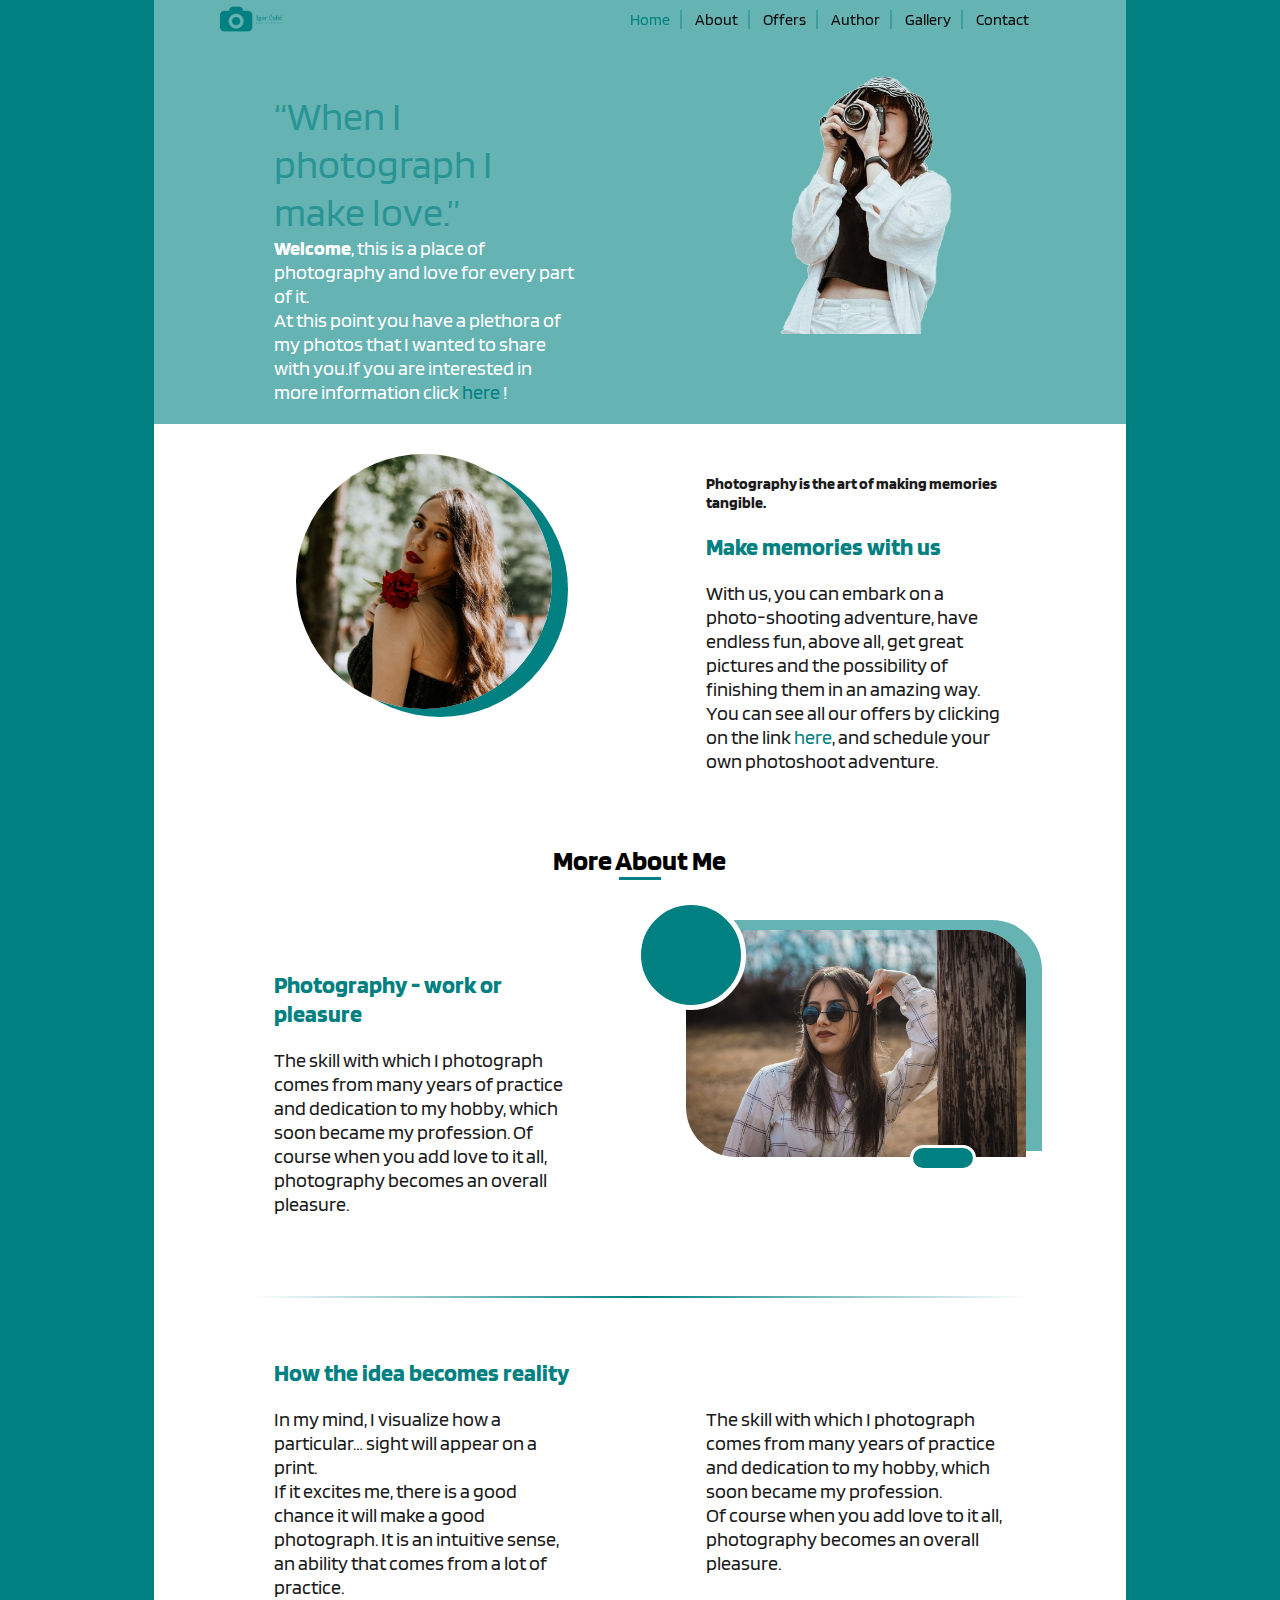
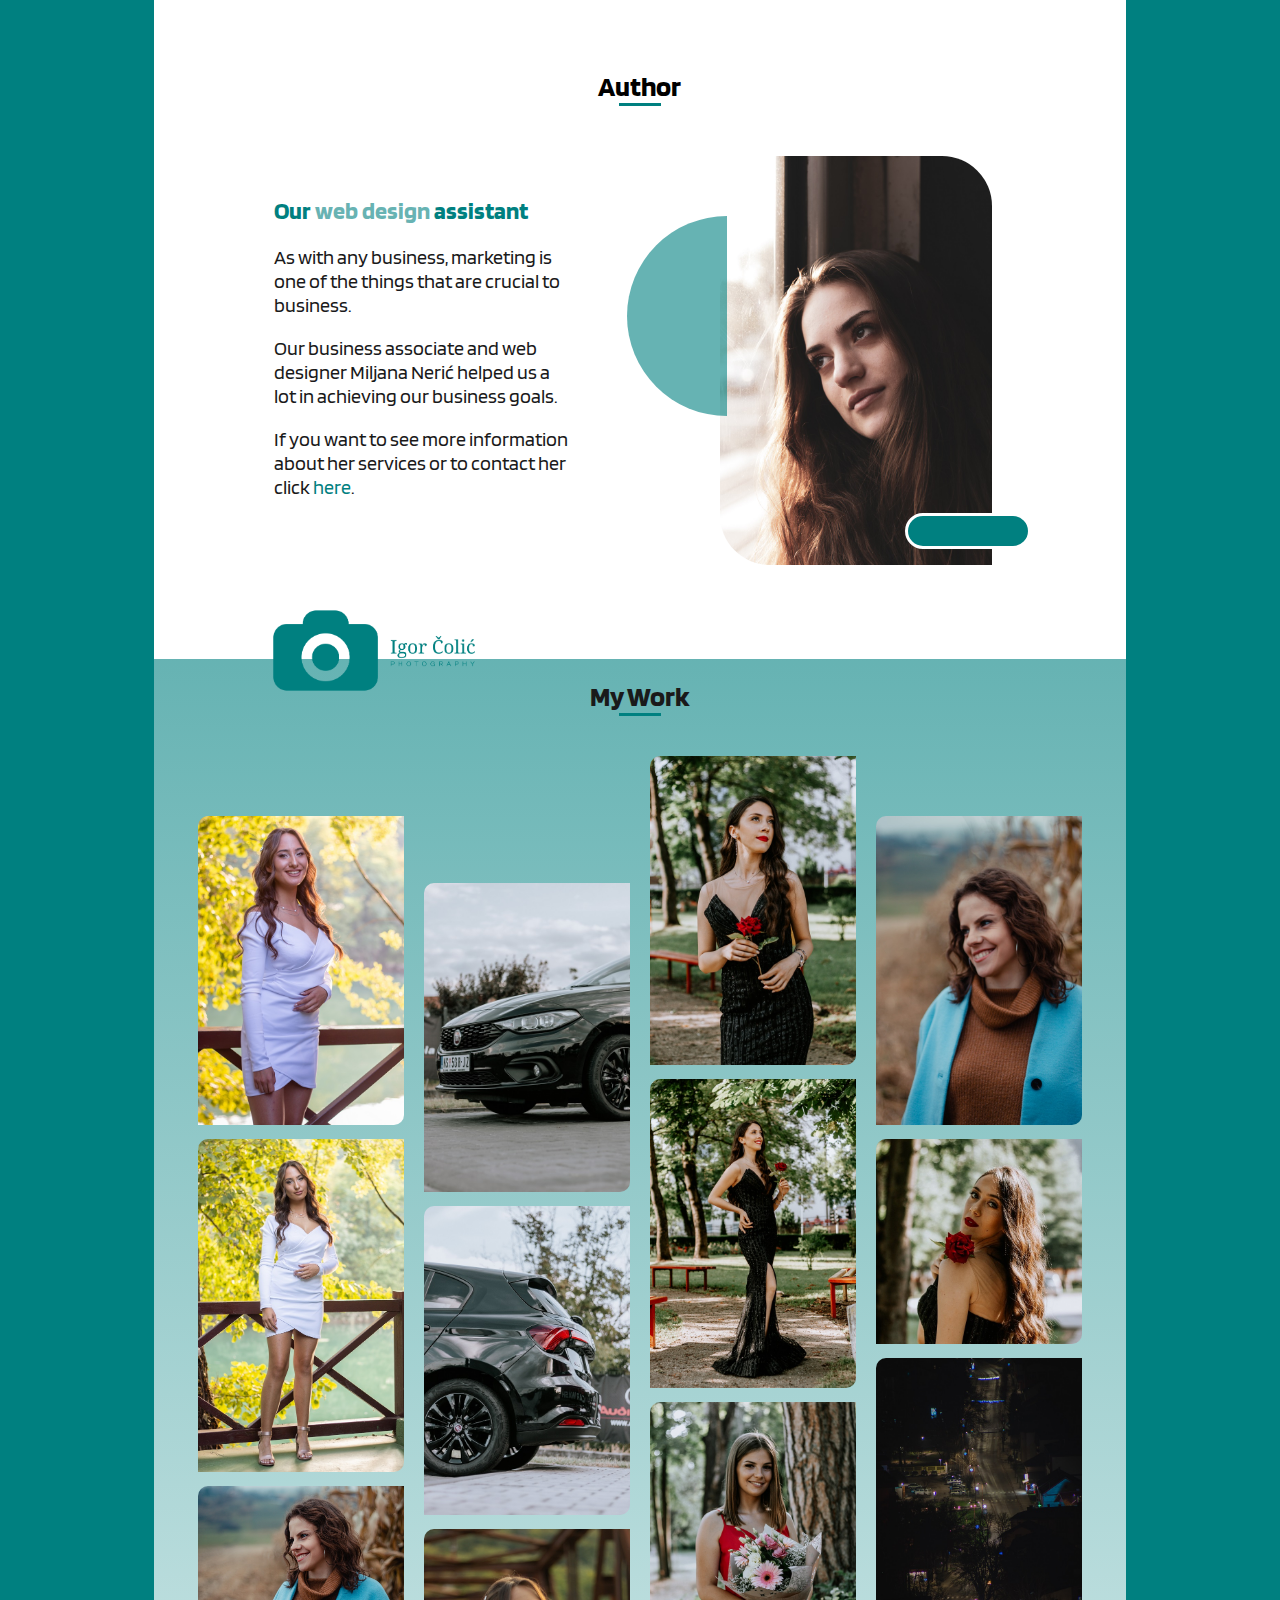
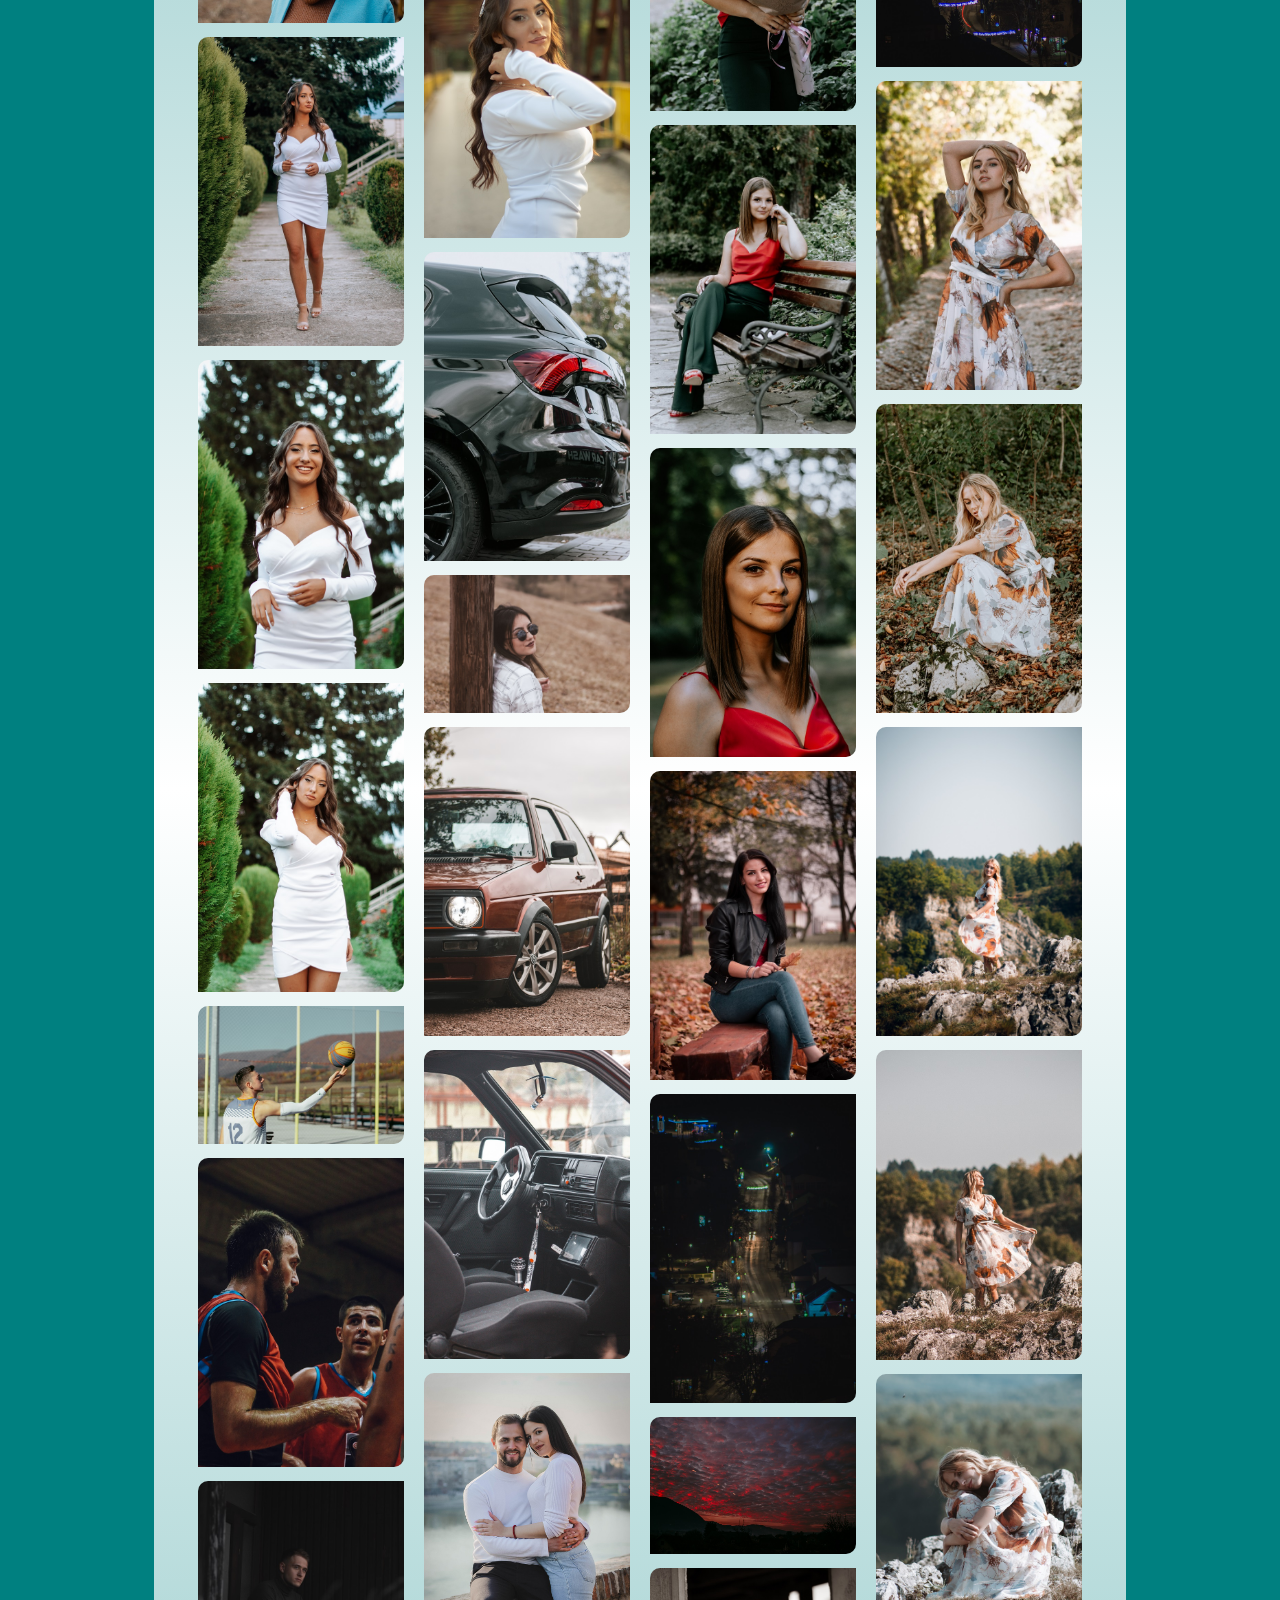
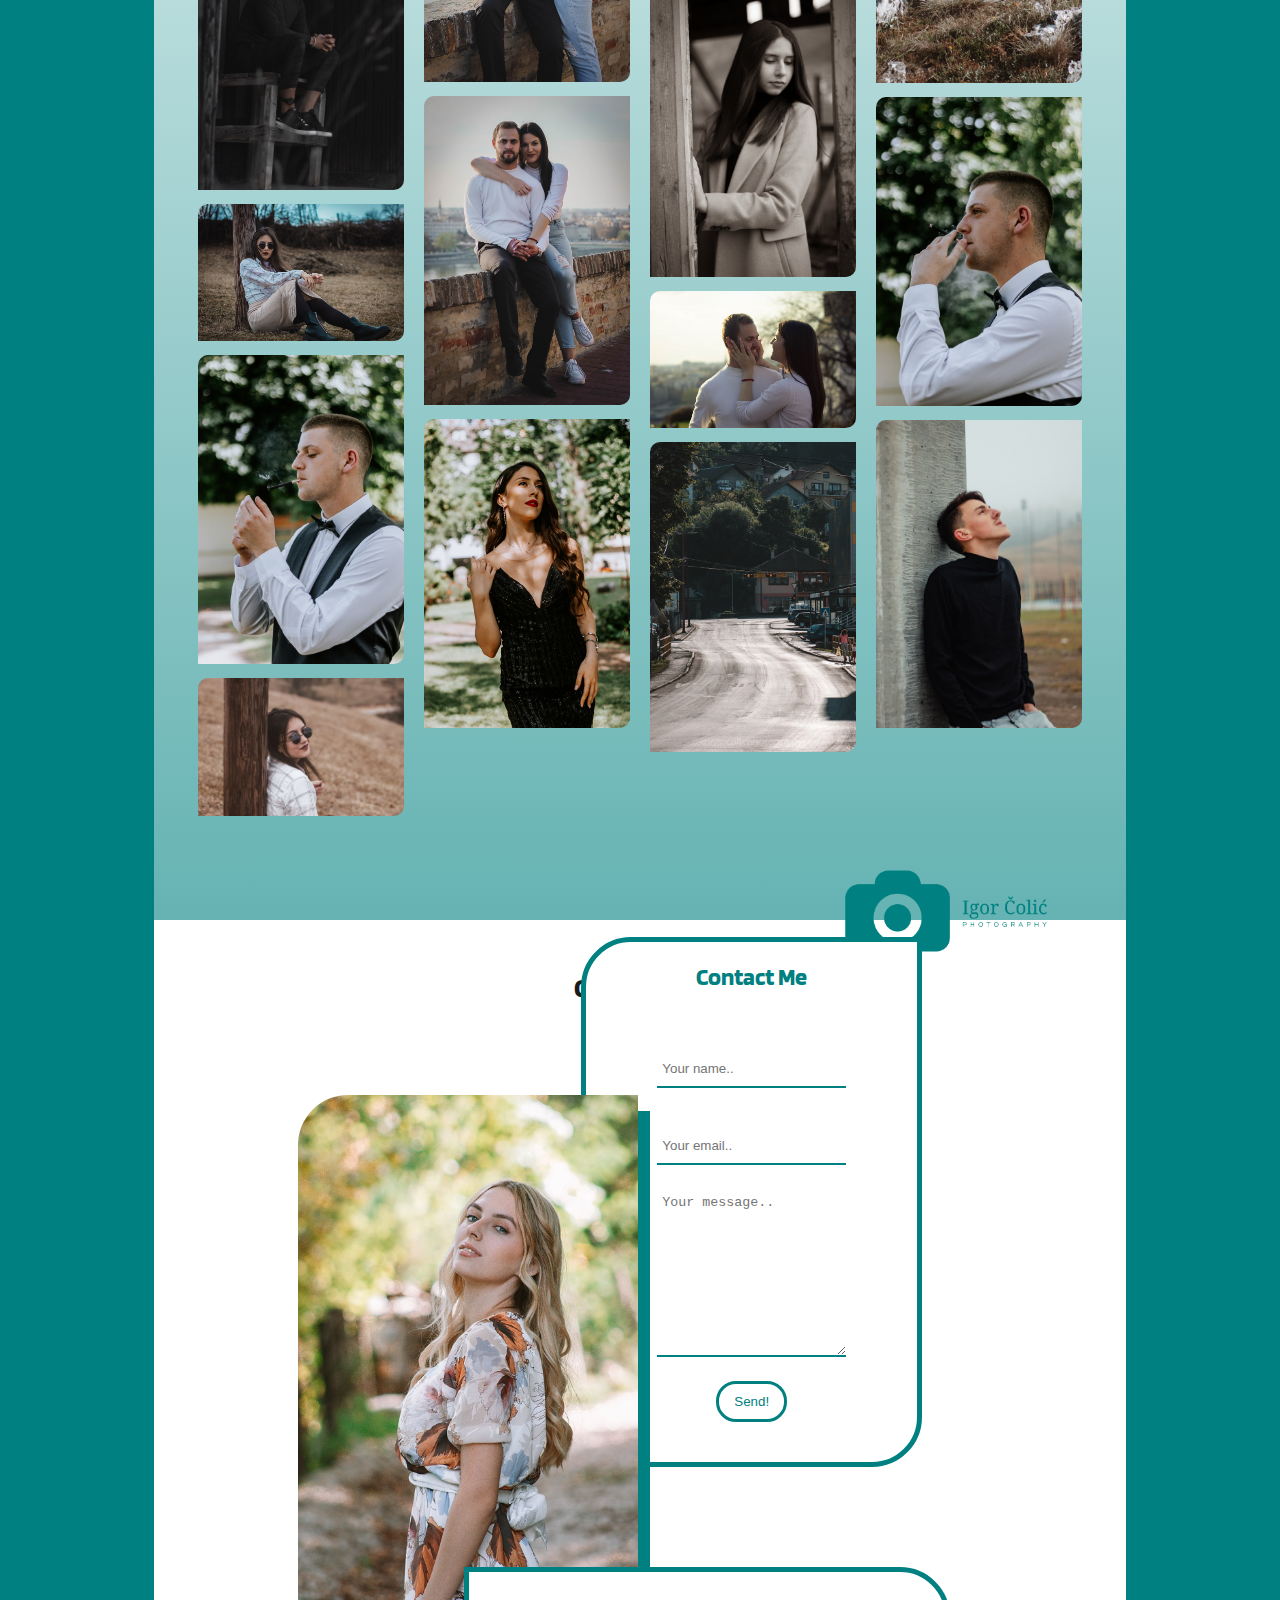
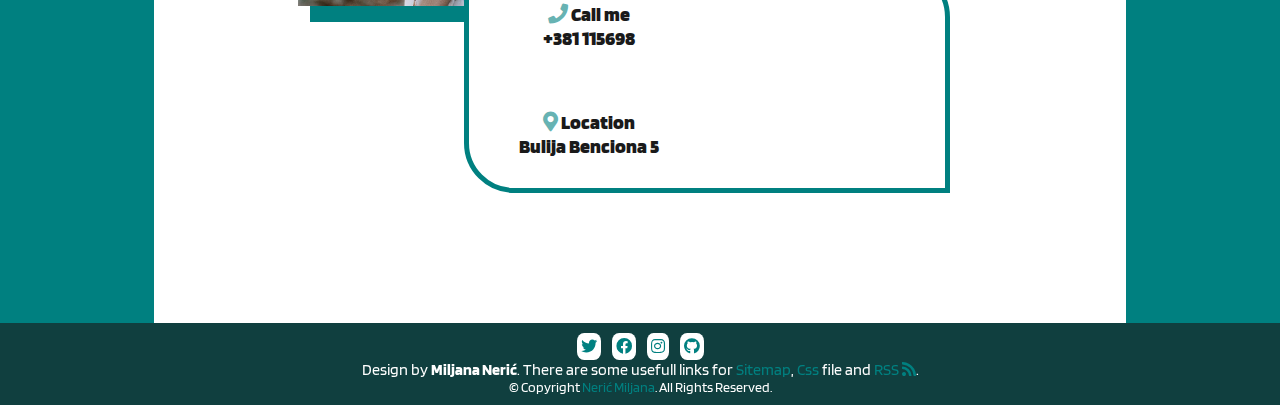
<file: index.html>
<!DOCTYPE html>
<html lang="en">
    <head>
        <title>Igor Čolić - Photography</title>
        <meta charset="UTF-8"/>
        <meta name="author" content="Miljana Nerić, 20/20" />
        <meta name="keywords" content="photographer, photography, picture, camera, photo shooting, models, artist"/>
        <meta name="description" content="I am Igor-photographer, come and check out my work."/>
        <link rel="icon" type="image/png" sizes="16x16" href="assets/img/favicon.png"/>
        <!--Google font-->
        <link rel="preconnect" href="https://fonts.googleapis.com"/>
        <link rel="preconnect" href="https://fonts.gstatic.com" crossorigin/>
        <link href="https://fonts.googleapis.com/css2?family=Blinker:wght@400&display=swap" rel="stylesheet"/>
        <!--Font Awesome-->
        <link rel="stylesheet" href="https://use.fontawesome.com/releases/v5.12.1/css/all.css"/>
        <!--CSS-->
        <link href="assets/css/style.css" rel="stylesheet" type="text/css"/>
    </head>
    <body>
        <!--Header with logo and navigation-->
            <header>
                <div class="logo">
                    <a href="index.html"><img src="assets/img/logo.png" alt="logo"/></a>
                </div>
                <nav>
                    <ul>
                        <li><a class="active" href="index.html">Home</a></li>
                        <li><a href="#about">About</a></li>
                        <li><a href="assets/offers.html">Offers</a></li>
                        <li><a href="#author">Author</a></li>
                        <li><a href="#gallery">Gallery</a></li>
                        <li><a href="#contact">Contact</a></li>
                    </ul>
                </nav>
                <div class="cleaner"></div>
            </header>
        <main class="center">
            <!--Start First Section-->
            <div id="start" class="box">
                <div class="text left">
                    <p id="topquote">“When I photograph I make love.”</p>
                    <p><b> Welcome</b>, this is a place of photography and love for every part of it.<br/> 
                        At this point you have a plethora of my photos that I wanted to share with you.If you are interested in more information click <a href="#gallery"> here </a> !</p>
                </div>
                <div class="right">
                    <div id="photographer">
                        <img src="assets/img/photographer.png" alt="Photographer."/>
                    </div>
                </div>
                <div class="cleaner"></div>
            </div>
            <div class="box">
                <div class="left" id="round">
                    <img src="assets/img/girlwithrose1.jpg" alt="Girl with a rose."/>
                </div>
                <div class="text right">
                    <b>Photography is the art of making memories tangible.</b>
                    <h2>Make memories with us</h2>
                    <p>With us, you can embark on a photo-shooting adventure, have endless fun, above all, get great pictures and the possibility of finishing them in an amazing way. 
                        You can see all our offers by clicking on the link <a href="assets/offers.html">here</a>,  
                        and schedule your own photoshoot adventure.</p>
                </div>
                <div class="cleaner"></div>
            </div>
            <!--End First Section-->
            <!--Start About Section-->
            <div id="about">
                <h1>More About Me</h1>
                <div class="box">
                    <div class="text left">
                        <h2>Photography - work or pleasure</h2>
                        <p>The skill with which I photograph comes from many years of practice and dedication to my hobby, which soon became my profession.
                            Of course when you add love to it all, photography becomes an overall pleasure.</p>
                    </div>
                    <div class="right" id="girl"> 
                        <img src="assets/img/girl.jpg" alt="Girl."/>
                    </div>
                    <div class="cleaner"></div>
                </div>
                <div class="box">
                    <div class="line"></div>
                    <div class="text left">
                        <h2>How the idea becomes reality</h2>
                        <p>In my mind, I visualize how a particular… sight will appear on a print.<br/> If it excites me, there is a good chance it will make a good photograph. It is an intuitive sense, an ability that comes from a lot of practice.</p>
                    </div>
                    <div class="text right">
                        <p class="pt">The skill with which I photograph comes from many years of practice and dedication to my hobby, which soon became my profession. <br/> Of course when you add love to it all, photography becomes an overall pleasure.</p>
                    </div>
                    <div class="cleaner"></div>
                </div>
            </div>
            <!--End About Section-->
            <!--Start Author Section-->
            <div id="author"> 
                <h1>Author</h1>
                <div class="box">
                    <div class="text left">
                        <h2>Our <mark>web design</mark> assistant</h2>
                        <p>As with any business, marketing is one of the things that are crucial to business.</p><br/>
                        <p>Our business associate and web designer Miljana Nerić helped us a lot in achieving our business goals.</p><br/>
                        <p>If you want to see more information about her services or to contact her click <a href="assets/author.html">here</a>.</p>
                    </div>
                    <div class="right" id="author1">
                        <img src="assets/img/author.jpg" alt="Author."/>
                    </div>
                    <div class="cleaner"></div>
                </div>
            </div>
            <!--End Author Section-->
            <!--Start Gallery Section-->
            <div class="box mt" id="gallery">
                <h1>My Work</h1>
                <div id="row">
                    <div class="column a-l">
                        <img src="assets/img/bdaygirl1.jpg" alt="Birthday girl." class="img mt"/>
                        <img src="assets/img/bdaygirl2.jpg" alt="Birthday girl." class="img"/>
                        <img src="assets/img/browngirl1.jpg" alt="Brown girl." class="img"/>
                        <img src="assets/img/bdaygirl4.jpg" alt="Birthday girl." class="img"/>
                        <img src="assets/img/bdaygirl5.jpg" alt="Birthday girl." class="img"/>
                        <img src="assets/img/bdaygirl6.jpg" alt="Birthday girl." class="img"/>
                        <img src="assets/img/bblplayer.jpg" alt="Basketball player." class="img"/>
                        <img src="assets/img/bblplayer2.jpg" alt="Basketball player." class="img"/>
                        <img src="assets/img/boy.jpg" alt="Boy." class="img"/>
                        <img src="assets/img/girl2.jpg" alt="Girl." class="img"/>
                        <img src="assets/img/boywithcigaret1.jpg" alt="Boy with cigarette." class="img"/>
                        <img src="assets/img/girl1.jpg" alt="Girl." class="img"/>
                    </div>
                    <div class="column a-l">
                        <a href="index.html"><img src="assets/img/logo.png" alt="logo" id="logo2"/></a>
                        <img src="assets/img/car1.jpg" alt="Part of the car." class="img"/>
                        <img src="assets/img/car2.jpg" alt="Part of the car." class="img"/>
                        <img src="assets/img/bdaygirl3.jpg" alt="Birthday girl." class="img"/>
                        <img src="assets/img/car3.jpg" alt="Part of the car." class="img"/>
                        <img src="assets/img/girl1.jpg" alt="Girl." class="img"/>
                        <img src="assets/img/car5.jpg" alt="Part of the car." class="img"/>
                        <img src="assets/img/car6.jpg" alt="Part of the car." class="img"/>
                        <img src="assets/img/couple2.jpg" alt="Couple." class="img"/>
                        <img src="assets/img/couple3.jpg" alt="Couple." class="img"/>
                        <img src="assets/img/girlinblack1.jpg" alt="Girl in black." class="img"/>
                    </div>
                    <div class="column a-r">
                        <img src="assets/img/girlinblack3.jpg" alt="Girl in black." class="img"/>
                        <img src="assets/img/girlinblack4.jpg" alt="Girl in black." class="img"/>
                        <img src="assets/img/girlinred1.jpg" alt="Girl in red." class="img"/>
                        <img src="assets/img/girlinred2.jpg" alt="Girl in red." class="img"/>
                        <img src="assets/img/girlinred3.jpg" alt="Girl in red." class="img"/>
                        <img src="assets/img/girlinthepark.jpg" alt="" class="img"/>
                        <img src="assets/img/town1.jpg" alt="Town." class="img"/>
                        <img src="assets/img/sky.jpg" alt="Sky." class="img"/>
                        <img src="assets/img/girl3.jpg" alt="Girl." class="img"/>
                        <img src="assets/img/couple.jpg" alt="Couple." class="img"/>
                        <img src="assets/img/town3.jpg" alt="Town." class="img"/>
                    </div>
                    <div class="column a-r">
                        <img src="assets/img/browngirl.jpg" alt="Brown girl." class="img mt"/>
                        <img src="assets/img/girlwithrose1.jpg" alt="Girl with a rose." class="img"/>
                        <img src="assets/img/town2.jpg" alt="Town." class="img"/>
                        <img src="assets/img/blondgirl1.jpg" alt="Blond girl." class="img"/>
                        <img src="assets/img/blondgirl2.jpg" alt="Blond girl." class="img"/>
                        <img src="assets/img/blondgirl3.jpg" alt="Blond girl." class="img"/>
                        <img src="assets/img/blondgirl4.jpg" alt="Blond girl." class="img"/>
                        <img src="assets/img/blondgirl5.jpg" alt="Blond girl." class="img"/>
                        <img src="assets/img/boywithcigaret2.jpg" alt="Boy with cigarette." class="img"/>
                        <img src="assets/img/boy2.jpg" alt="Boy." class="img"/>
                        <a href="index.html"><img src="assets/img/logo.png" alt="logo" id="logo1"/></a>
                    </div>
                    <div class="cleaner"></div>
                </div>
            </div>
            <!--End Gallery Section-->
            <!--Start Contact Section-->
            <div class="box" id="contact">
                <h1>Contact me</h1>
                <div class="pt">
                    <div id="c1" class="a-l">
                        <img src="assets/img/blondgirl.jpg" alt="Blond girl."/>
                    </div>
                    <div class="contact" id="c2"> 
                        <h2>Contact Me</h2>
                        <form action="#" method="get" id="form">
                            <div class="form-box">
                              <input type="text" name="name" id="name" placeholder="Your name.." required>
                            </div>
                            <div class="form-box">
                              <input type="email" name="email" id="email" placeholder="Your email.." required>
                            </div>
                            <textarea name="textarea" id="textarea" rows="10" placeholder="Your message.."></textarea>
                            <div class="form-box">
                                <input type="submit" id="submit" value="Send!">
                            </div>
                          </form>
                    </div>
                    <div class="contact" id="c3">
                        <div class="contact-box">
                            <p><i class='fas fa-phone'></i> Call me</p>
                            <p>+381 115698</p>
                        </div>
                        <div class="contact-box">
                            <p><i class='fas fa-map-marker-alt'></i> Location</p>
                            <p>Bulija Benciona 5</p>
                        </div>
                        <div class="cleaner"></div>
                    </div>
                </div>
                <div></div>
            </div>
            <!--End Contact Section-->
        </main>
        <!--Footer with social media, Css, Rss and Sitemap links-->
        <footer>
            <ul>
                <li><a href="https://twitter.com/?lang=sr" target="_blank"><i class="fab fa-twitter"></i></a></li>
                <li><a href="https://sr-rs.facebook.com/" target="_blank"><i class="fab fa-facebook"></i></a></li>
                <li><a href="https://www.instagram.com/" target="_blank"><i class="fab fa-instagram"></i></a></li>
                <li><a href="https://github.com/miljana20/" target="_blank"><i class="fab fa-github"></i></a></li>
            </ul>
            <p>Design by <b>Miljana Nerić</b>. There are some usefull links for <a href="sitemap.xml" target="_blank">Sitemap</a>, <a href="assets/css/style.css" target="_blank"> Css</a> file and  <a href="rss.xml" target="_blank">RSS  <i class='fas fa-rss'></i></a>.</p> 
            <p> &copy; Copyright <a href="https://miljana20.github.io/PORTFOLIO/" target="_blank">Nerić Miljana</a>. All Rights Reserved.</p>
        </footer>
    </body>
</html>
</file>
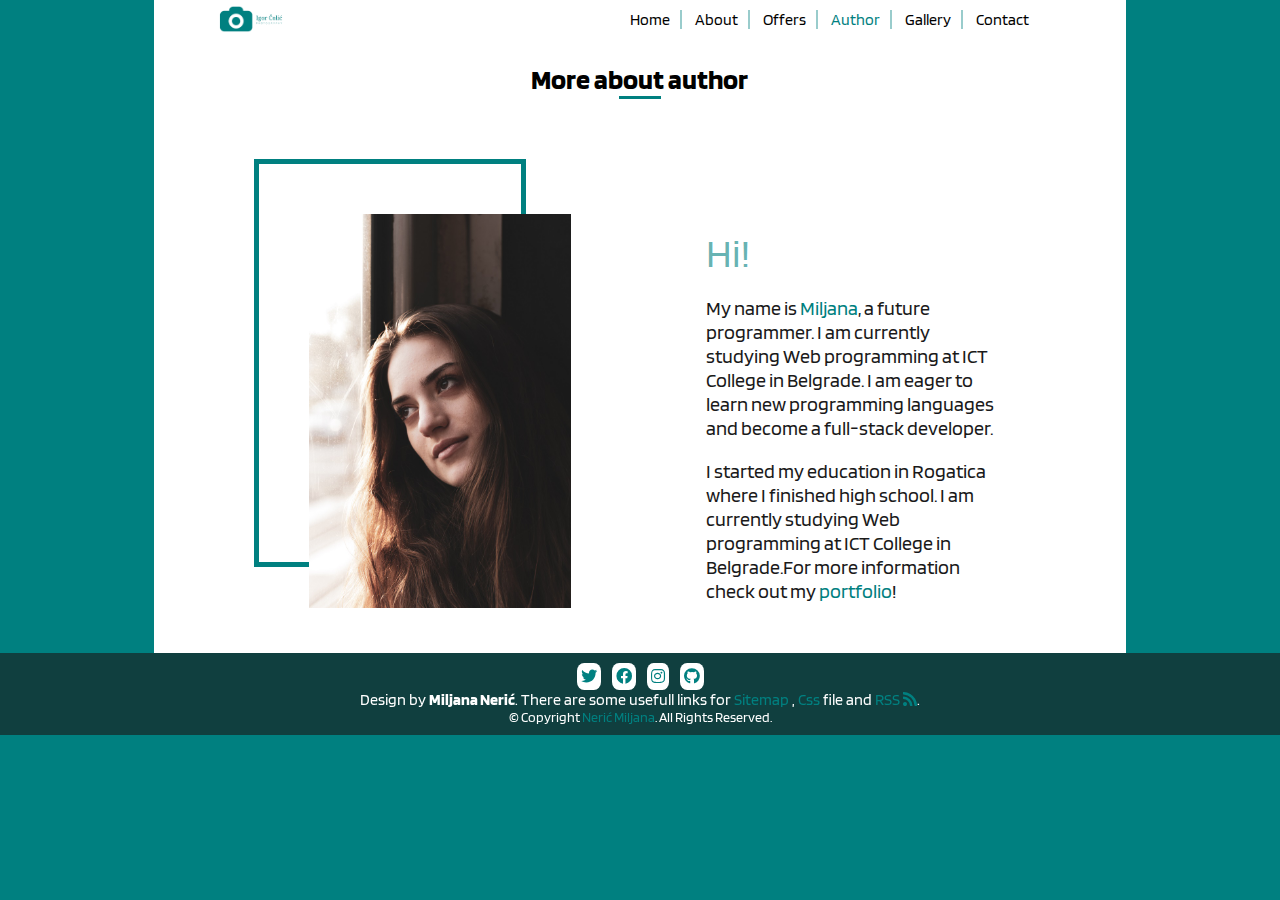
<file: assets/author.html>
<!DOCTYPE html>
<html lang="en">
    <head>
        <title>Igor Čolić - Photography | Author</title>
        <meta charset="UTF-8"/>
        <meta name="author" content="Miljana Nerić, 20/20"/>
        <meta name="keywords" content="author, programmer, developer, web designer"/>
        <meta name="description" content="Come and check out more about author."/>
        <link rel="icon" type="image/png" sizes="16x16" href="img/favicon.png"/>
        <!--Google font-->
        <link rel="preconnect" href="https://fonts.googleapis.com"/>
        <link rel="preconnect" href="https://fonts.gstatic.com" crossorigin/>
        <link href="https://fonts.googleapis.com/css2?family=Blinker:wght@400&display=swap" rel="stylesheet"/>
        <!--Font Awesome-->
        <link rel="stylesheet" href="https://use.fontawesome.com/releases/v5.12.1/css/all.css"/>
        <!--CSS-->
        <link href="css/style.css" rel="stylesheet" type="text/css" />
    </head>
    <body>
        <!--Header with logo and navigation-->
            <header class="white-bg">
                <div class="logo">
                    <a href="index.html"><img src="img/logo.png" alt="logo"/></a>
                </div>
                <nav>
                    <ul>
                        <li><a href="../index.html">Home</a></li>
                        <li><a href="../#about">About</a></li>
                        <li><a href="offers.html">Offers</a></li>
                        <li><a class="active" href="author.html">Author</a></li>
                        <li><a href="../#gallery">Gallery</a></li>
                        <li><a href="../#contact">Contact</a></li>
                    </ul>
                </nav>
                <div class="cleaner"></div>
            </header>
        <main class="center">
            <!--The content of the page about the author-->
            <h1>More about author</h1>
            <div class="box mt">
                <div class="left">
                    <div id="me">
                        <img src="img/author.jpg" alt="Author."/>
                    </div>
                </div>
                <div class="right text">
                    <p id="topquote">Hi!</p><br/>
                    <p>My name is <a href="https://miljana20.github.io/PORTFOLIO/" target="_blank"> Miljana</a>, a future programmer. I am currently studying Web programming at ICT College in Belgrade. I am eager to learn new programming languages and become a full-stack developer.</p><br/>
                    <p> I started my education in Rogatica where I finished high school. I am currently studying Web programming at ICT College in Belgrade.For more information check out my <a href="https://miljana20.github.io/PORTFOLIO/" target="_blank">portfolio</a>!</p>
                </div>
                <div class="cleaner"></div>
            </div>
        </main>
        <!--Footer with social media, Css, Rss and Sitemap links-->
        <footer>
            <ul>
                <li><a href="https://twitter.com/?lang=sr" target="_blank"><i class="fab fa-twitter"></i></a></li>
                <li><a href="https://sr-rs.facebook.com/" target="_blank"><i class="fab fa-facebook"></i></a></li>
                <li><a href="https://www.instagram.com/" target="_blank"><i class="fab fa-instagram"></i></a></li>
                <li><a href="https://github.com/miljana20/" target="_blank"><i class="fab fa-github"></i></a></li>
            </ul>
            <p>Design by <b>Miljana Nerić</b>. There are some usefull links for <a href="../sitemap.xml" target="_blank">Sitemap </a>, <a href="../assets/css/style.css" target="_blank"> Css</a> file and  <a href="../rss.xml" target="_blank">RSS  <i class='fas fa-rss'></i></a>.</p> 
            <p> &copy; Copyright <a href="https://miljana20.github.io/PORTFOLIO/" target="_blank">Nerić Miljana</a>. All Rights Reserved.</p>
        </footer>
    </body>
</html>
</file>
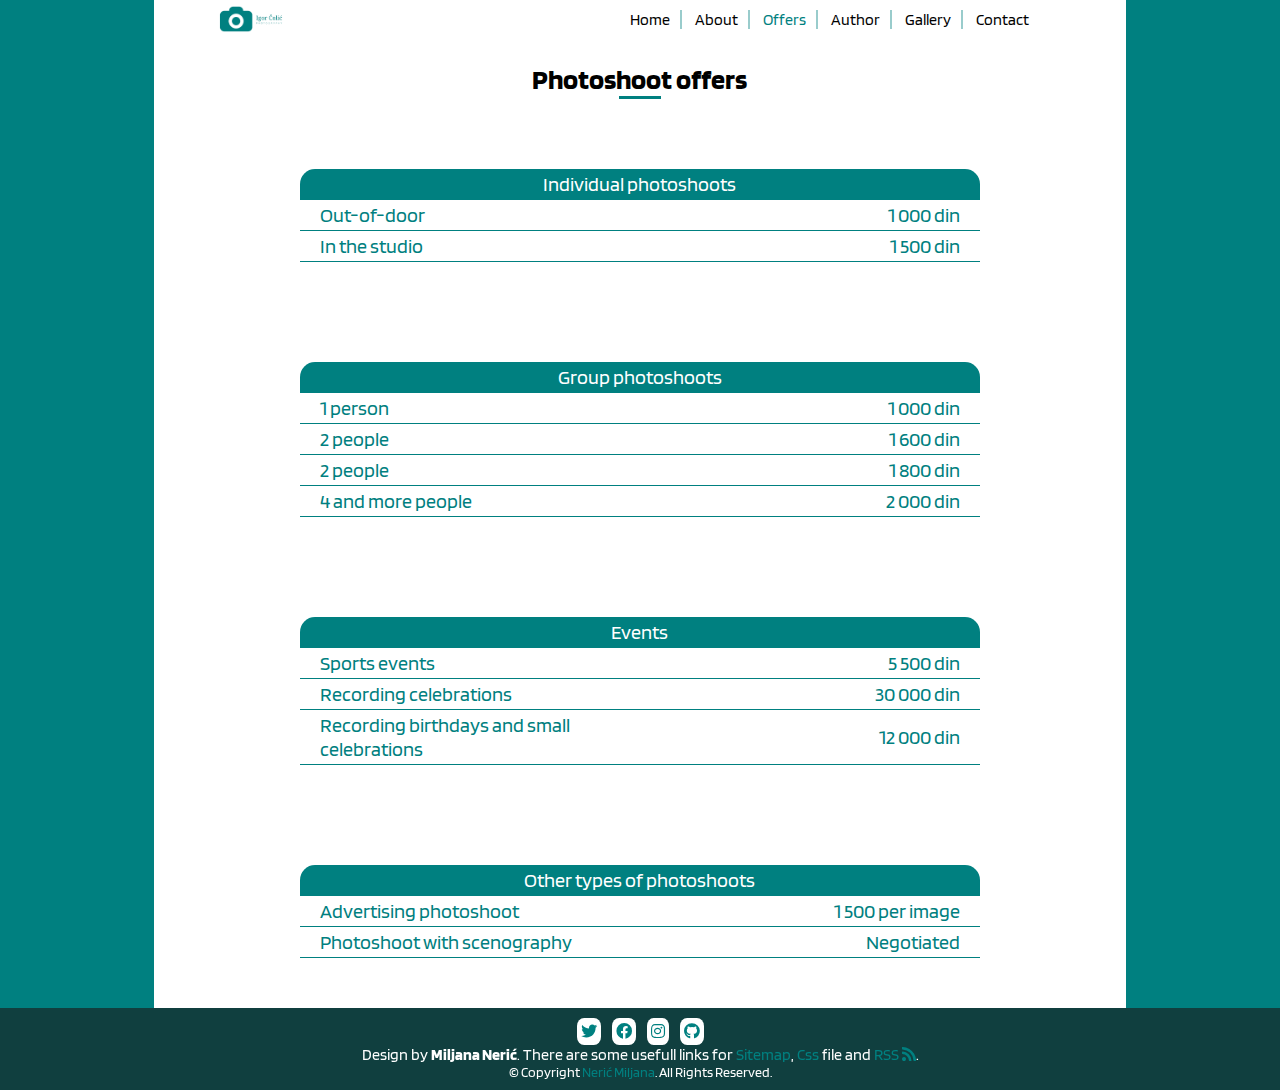
<file: assets/offers.html>
<!DOCTYPE html>
<html lang="en">
    <head>
        <title>Igor Čolić - Photography | Offers</title>
        <meta charset="UTF-8"/>
        <meta name="author" content="Miljana Nerić, 20/20" />
        <meta name="keywords" content="photography, picture, camera, photo shooting, offers, offer"/>
        <meta name="description" content="I am Igor-photographer, come and check out offers for customers."/>
        <link rel="icon" type="image/png" sizes="16x16" href="img/favicon.png"/>
        <!--Google font-->
        <link rel="preconnect" href="https://fonts.googleapis.com"/>
        <link rel="preconnect" href="https://fonts.gstatic.com" crossorigin/>
        <link href="https://fonts.googleapis.com/css2?family=Blinker:wght@400&display=swap" rel="stylesheet"/>
        <!--Font Awesome-->
        <link rel="stylesheet" href="https://use.fontawesome.com/releases/v5.12.1/css/all.css"/>
        <!--CSS-->
        <link href="css/style.css" rel="stylesheet" type="text/css" />
    </head>
    <body>
    <!--Header with logo and navigation-->
        <header class="white-bg">
            <div class="logo">
                <a href="index.html"><img src="img/logo.png" alt="logo"/></a>
            </div>
            <nav>
                <ul>
                    <li><a href="../index.html">Home</a></li>
                    <li><a href="../#about">About</a></li>
                    <li><a class="active" href="offers.html">Offers</a></li>
                    <li><a href="author.html">Author</a></li>
                    <li><a href="../#gallery">Gallery</a></li>
                    <li><a href="../#contact">Contact</a></li>
                </ul>
            </nav>
            <div class="cleaner"></div>
        </header>
        <main class="center">
            <!--The content of the page about the offers-->
            <h1>Photoshoot offers</h1>
            <div class="box">
                <table class="a-l">
                    <tr>
                        <th colspan="2">Individual photoshoots</th>
                    </tr>
                    <tr>
                        <td class="tl">Out-of-door</td>
                        <td class="tr">1 000 din</td>
                    </tr>
                    <tr>
                        <td class="tl">In the studio</td>
                        <td class="tr">1 500 din</td>
                    </tr>
                </table>
            </div>
            <div class="box">
                <table class="a-r">
                    <tr>
                        <th colspan="2">Group photoshoots</th>
                    </tr>
                    <tr>
                        <td class="tl">1 person</td>
                        <td class="tr">1 000 din</td>
                    </tr>
                    <tr>
                        <td class="tl">2 people</td>
                        <td class="tr">1 600 din</td>
                    </tr>
                    <tr>
                        <td class="tl">2 people</td>
                        <td class="tr">1 800 din</td>
                    </tr>
                    <tr>
                        <td class="tl">4 and more people</td>
                        <td class="tr">2 000 din</td>
                    </tr>
                </table>
            </div>
            <div class="box">
                <table class="a-l">
                    <tr>
                        <th colspan="2">Events</th>
                    </tr>
                    <tr>
                        <td class="tl">Sports events</td>
                        <td class="tr">5 500 din</td>
                    </tr>
                    <tr>
                        <td class="tl">Recording celebrations</td>
                        <td class="tr">30 000 din</td>
                    </tr>
                    <tr>
                        <td class="tl">Recording birthdays and small celebrations</td>
                        <td class="tr">12 000 din</td>
                    </tr>
                </table>
            </div>
            <div class="box">
                <table class="a-r">
                    <tr>
                        <th colspan="2">Other types of photoshoots</th>
                    </tr>
                    <tr>
                        <td class="tl">Advertising photoshoot</td>
                        <td class="tr">1 500 per image</td>
                    </tr>
                    <tr>
                        <td class="tl">Photoshoot with scenography</td>
                        <td class="tr">Negotiated</td>
                    </tr>
                </table>
            </div>
        </main>
        <!--Footer with social media, Css, Rss and Sitemap links-->
        <footer>
            <ul>
                <li><a href="https://twitter.com/?lang=sr" target="_blank"><i class="fab fa-twitter"></i></a></li>
                <li><a href="https://sr-rs.facebook.com/" target="_blank"><i class="fab fa-facebook"></i></a></li>
                <li><a href="https://www.instagram.com/" target="_blank"><i class="fab fa-instagram"></i></a></li>
                <li><a href="https://github.com/miljana20/" target="_blank"><i class="fab fa-github"></i></a></li>
            </ul>
            <p>Design by <b>Miljana Nerić</b>. There are some usefull links for <a href="../sitemap.xml" target="_blank">Sitemap</a>, <a href="../assets/css/style.css" target="_blank"> Css</a> file and  <a href="../rss.xml" target="_blank">RSS  <i class='fas fa-rss'></i></a>.</p> 
            <p> &copy; Copyright <a href="https://miljana20.github.io/PORTFOLIO/" target="_blank">Nerić Miljana</a>. All Rights Reserved.</p>
        </footer>
    </body>
</html>
</file>
<file: assets/css/style.css>
*{
    margin: 0px;
    padding: 0px;
    scroll-behavior: smooth;
    box-sizing: border-box;
    word-wrap: break-word;
}
:root{
    --teal:rgb(0, 128, 128);
    --black:rgb(0, 0, 0);
    --white:rgb(255, 255, 255);
    --transparent-teal:rgba(0, 128, 128, 0.6);
}
.cleaner{
    clear: both;
}
body{
    background-color: var(--teal);
    text-align: center;
    font-family: 'Blinker', sans-serif;
}
a{
    text-decoration: none;
    color: var(--teal);
    transition: 2s;
}
a:hover{
    transition: 2s;
    color: var(--black);
}
ul{
    list-style-type: none;
}
.center{
    margin: 0px auto;
    width: 76%;
    background-color: var(--white);
    overflow: hidden;
}
header{
    margin: 0px auto;
    width: 76%;
    position: sticky;
    top: 0;
    background-color: rgba(255, 255, 255, 0.4);
    backdrop-filter: blur(6px);
    z-index: 10;
}
.white-bg{
    background-color: var(--white);
}
.logo{
    float: left;
    width: 20%;
    position: relative;
    animation-name: top-a;
    animation-duration: 2s;
}
.logo img{
   height: 38px;
}
nav{
    float: right;
    width: 60%;
    padding: 5px;
    position: relative;
    animation-name: top-a;
    animation-duration: 2s;
}
nav ul {
    list-style-type: none;
}
nav ul li{
    display: inline-block;
    margin: 5px;
    border-right: solid rgba(0, 128, 128, 0.4) 2px;
}
nav ul li:last-of-type{
    border: none;
}
nav ul li a{
    color: var(--black);
    padding-right: 10px;
    transition: 2s;
}
nav ul li a:hover, .active{
    color: var(--teal);
    transition: 1s;
}
p{
    font-size: 20px;
}
.text{
    padding: 20px;
    text-align: left;
}
.box{
    padding-top: 30px;
    padding-bottom: 30px;
    color: #1a1a1a;
}
#start{
    padding-bottom: 0px;
    background-color: var(--transparent-teal);
    color: var(--white);
}
.left{
    width: 35%;
    float: left;
    margin-left: 100px;
    animation-name: left-a;
    animation-duration: 2s;
    position: relative;
}
.right{
    width: 35%;
    float: right;
    margin-right: 100px;
    animation-name: right-a;
    animation-duration: 2s;
    position: relative;
}
.text{
    padding: 20px;
    text-align: left;
}
#topquote{
    color: var(--transparent-teal);
    font-size: 40px;
}
h1{
    font-size: 28px;
    padding: 20px 0px;
}
h1::after {
    content: "";
    display: block;
    margin: 0 auto;
    width: 42px;
    height: 3px;
    background-color: var(--teal);
}
h2{
    margin: 20px 0;
    color: var(--teal);
    font-size: 24px;
}
.pt{
    padding-top: 68.8px;
}
.line{
    background: linear-gradient(to right, rgba(0, 128, 128, 0) , var(--teal), rgba(0, 128, 128, 0));
    width: 80%;
    height: 2px;
    margin: 0px auto;
    margin-bottom: 20px;
}
mark{
    background-color: transparent;
    color: var(--transparent-teal);
}
#photographer img{
    width: 100%;
}
#round img{
    border-radius: 50%;
    width: 75%;
    box-shadow: 16px 8px var(--teal);
}
#girl{
    position: relative;
    z-index: 9;
    box-shadow: 16px -10px var(--transparent-teal);
    border-radius: 0px 50px;
}
#girl::after{
    content: "";
    display: block;
    position: absolute;
    top:-30px;
    left: -50px;
    width: 100px;
    height: 100px;
    border-radius: 50%;
    border: solid 5px var(--white);
    background-color: var(--teal);
}
#girl::before{
    content: "";
    display: block;
    position: absolute;
    bottom: -10px;
    right: 50px;
    width: 60px;
    height: 20px;
    border-radius: 20px;
    border: solid 3px var(--white);
    background-color: var(--teal);
}
#girl img{
    width: 100%;
    border-radius: 0px 50px;
}
#author1 {
    position: relative;
    z-index: 9;
}
#author1::before{
    content: "";
    display: block;
    position: absolute;
    width: 100px;
    height: 200px;
    top: 60px;
    left: -59px;
    border-radius: 100px 0px 0px 100px;
    background-color: var(--transparent-teal);
}
#author1::after{
    content: "";
    display: block;
    position: absolute;
    bottom: 20px;
    right: -5px;
    width: 120px;
    height: 30px;
    border: solid 3px var(--white);
    border-radius: 20px;
    background-color: var(--teal);
}
#author1 img{
    width: 80%;
    border-radius: 0px 50px;
}
#gallery{
    background-image: linear-gradient( to bottom, var(--transparent-teal), var(--white), var(--transparent-teal));
    padding-top: 0px;
}
#row{
    width: 95%;
    margin: 0px auto;
    padding: 10px;
}
.column{
    float: left;
    width: 25%;
    padding: 10px;
    position: relative;
}
.img {
    width: 100%;
    border-radius: 10px 0px;
    margin-bottom: 10px;
    transition: 2s;
    cursor: pointer;
}
.img:hover{
    filter: grayscale(100%);
    transform: scale(0.9);
    transition: 1s;
}
.mt{
    margin-top: 60px;
}
#logo1{
    width: 300px;
    position: relative;
    top: 107px;
    left: -80px;
}
#logo2{
    width: 300px;
    position: relative;
    top: -167px;
    left: -200px;
}
.contact{
    border: solid 5px var(--teal);
    background-color: var(--white);
}
.contact-box{
    width: 42%;
    float: left;
    padding: 30px;
    margin: 0px 20px;
    font-weight: 800;
}
.contact-box i{
    color: var(--transparent-teal);
}
#c1{
    position: relative;
    width: 35%;
    display: inline-block;
    z-index: 2;
}
#c1 img{
    border-radius: 50px 0px 0px 0px;
    width: 100%;
    box-shadow: 12px 16px var(--teal);
}
#c2{
    display: inline-block;
    position: relative;
    left: -60px;
    top: -200px;
    width: 35%;
    z-index: 1;
    border-radius: 50px 0;
}
#c3{
    width: 50%;
    position: relative;
    top: -100px;
    right: -310px;
    z-index: 3;
    border-radius: 0 50px;
}
#form{
    padding: 20px;
}
.form-box{
    padding: 20px 0px;
}
input[type=text], input[type=email], textarea{
    padding: 10px 5px;
    width: 65%;
    border: none;
    border-bottom: solid var(--teal) 2px;
    color: var(--teal);
    outline: none;
}
input[type=text]:focus, input[type=email]:focus, textarea:focus{
    border: none;
    background-color: var(--transparent-teal);
    border-radius: 5px;
    transition: 1s;
}
input[type=submit]{
    padding: 10px 15px;
    border-radius: 20px;
    border: solid var(--teal) 3px;
    background-color: var(--white);
    color: var(--teal);
    transition: 1s;
}
input[type=submit]:hover{
    border: solid 3px var(--white);
    padding: 10px 20px;
    background-color: var(--teal);
    color: var(--white);
    transition: 1,5s;
}
#me{
    width: 80%;
    position: relative;
    border: solid var(--teal) 5px;
    top: -50px;
}
#me img{
    width: 100%;
    position: relative;
    top: 50px;
    right: -50px;
}
table{
    width: 70%;
    border-collapse: collapse;
    margin: 20px auto;
    font-size: 20px;
    position: relative;
}
tr{
    border-bottom: solid var(--teal) 0.5px;
    transition: 1s;
}
tr:hover {
    background-color: rgba(0, 128, 128, 0.2);
    transition: 0.5s;
}
th{
    background-color: var(--teal);
    color: var(--white);
    font-weight: 500;
    padding: 3px;
    border-radius: 15px 15px 0 0;
}
td{
    width: 50%;
    color: var(--teal);
    padding: 3px 20px;
}
.tr{
    text-align: right;
}
.tl{
    text-align: left;
}
.a-r{
    animation-name: right-a;
    animation-duration: 4s;
}
.a-l{
    animation-name: left-a;
    animation-duration: 4s;
}
footer{
    background-color: #1a1a1aa1;
    backdrop-filter: blur(8px);
    color: var(--white);
    padding: 10px;
}
footer p a{
    transition: 2s;
}
footer p a:hover{
    color: var(--black);
    transition: 1s;
}
footer p:first-of-type{
    font-size: 16px;
}
footer p:last-of-type{
    font-size: 14px;
}
footer ul li{
    background-color: transparent;
    display: inline-block;
    margin: 4px;
}
footer ul li a{
    border-radius: 30%;
    background-color: var(--white);
    padding: 4px 4px;
    transition: 2s;
}
footer ul li a:hover{
    background-color: #1a1a1a;
    color: var(--white);
    transition: 1s;
    border: solid var(--teal) 1px;
}
@keyframes left-a{
    from{left: -100%;}
    to{left: 0px;}
}
@keyframes right-a{
    from{right: -100%;}
    to{right: 0px;}
}
@keyframes top-a{
    from{top: -300px;}
    to{top: 0px;}
}
</file>
